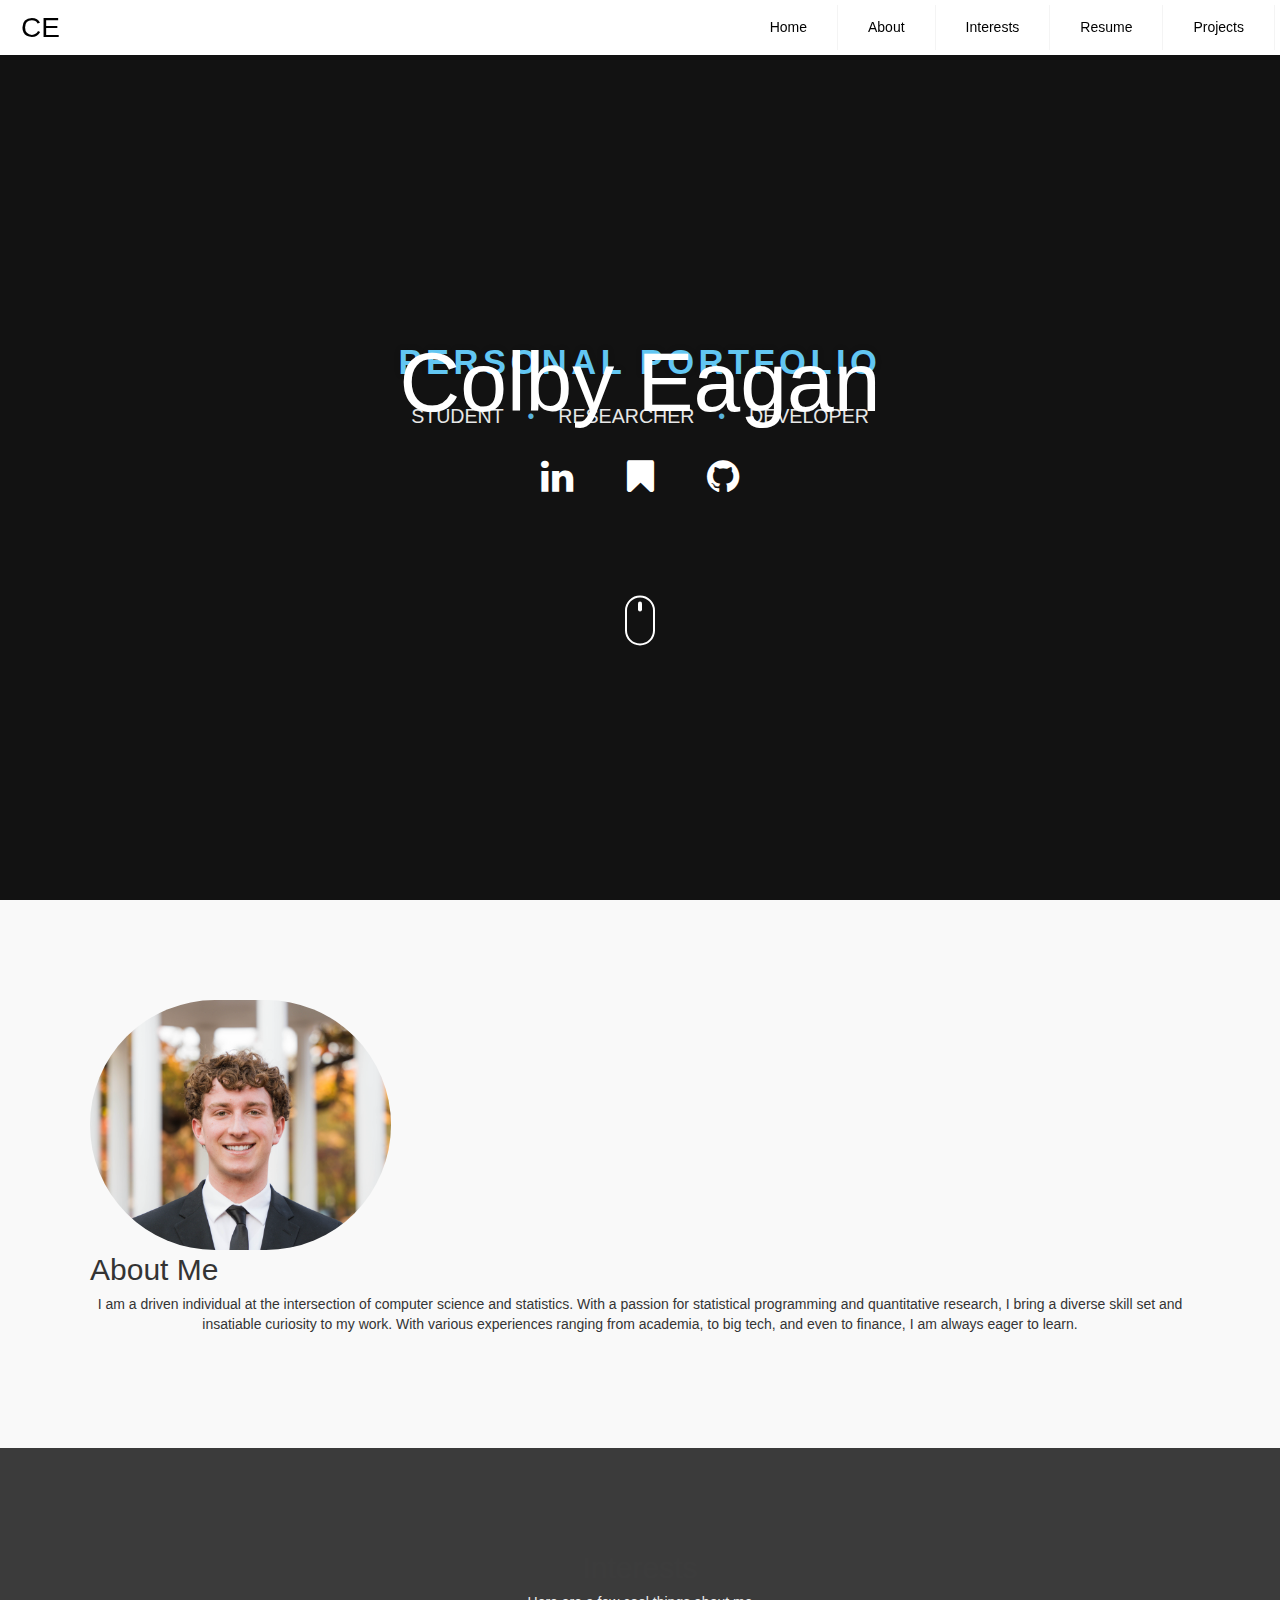
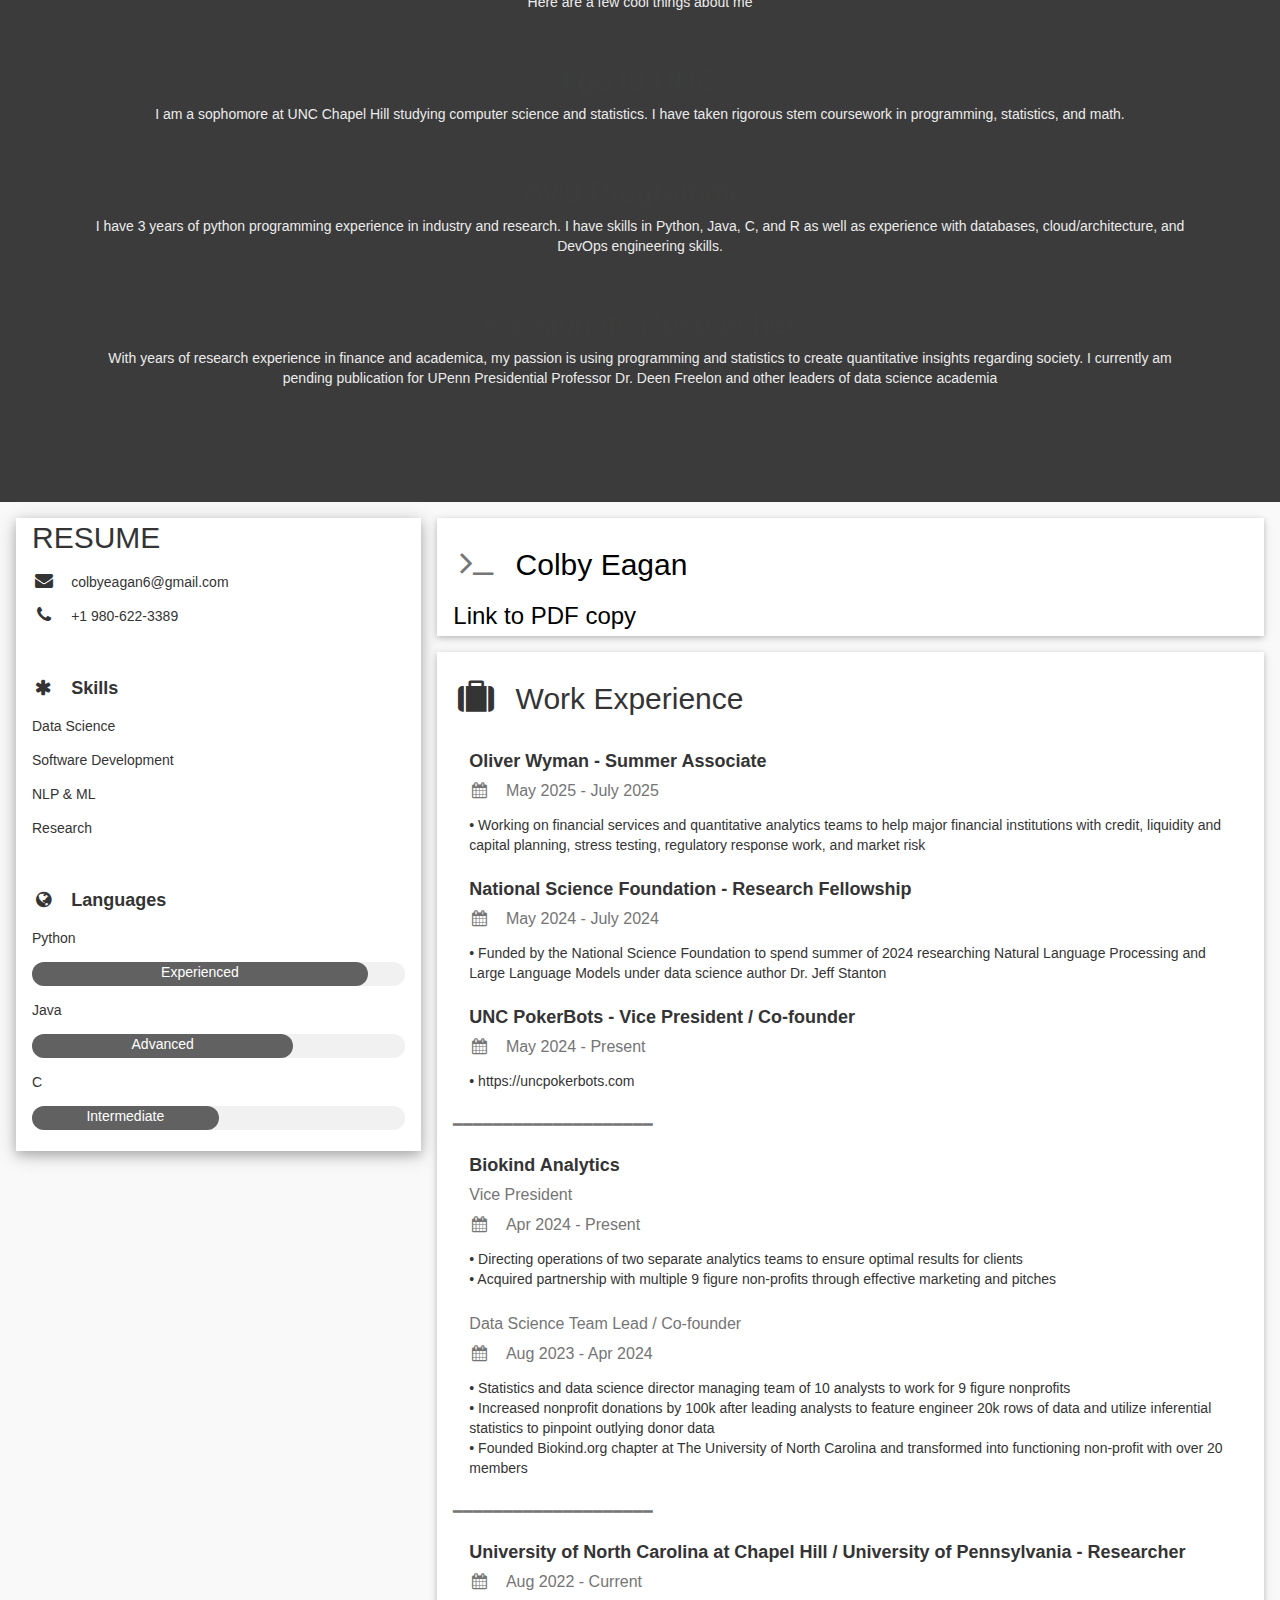
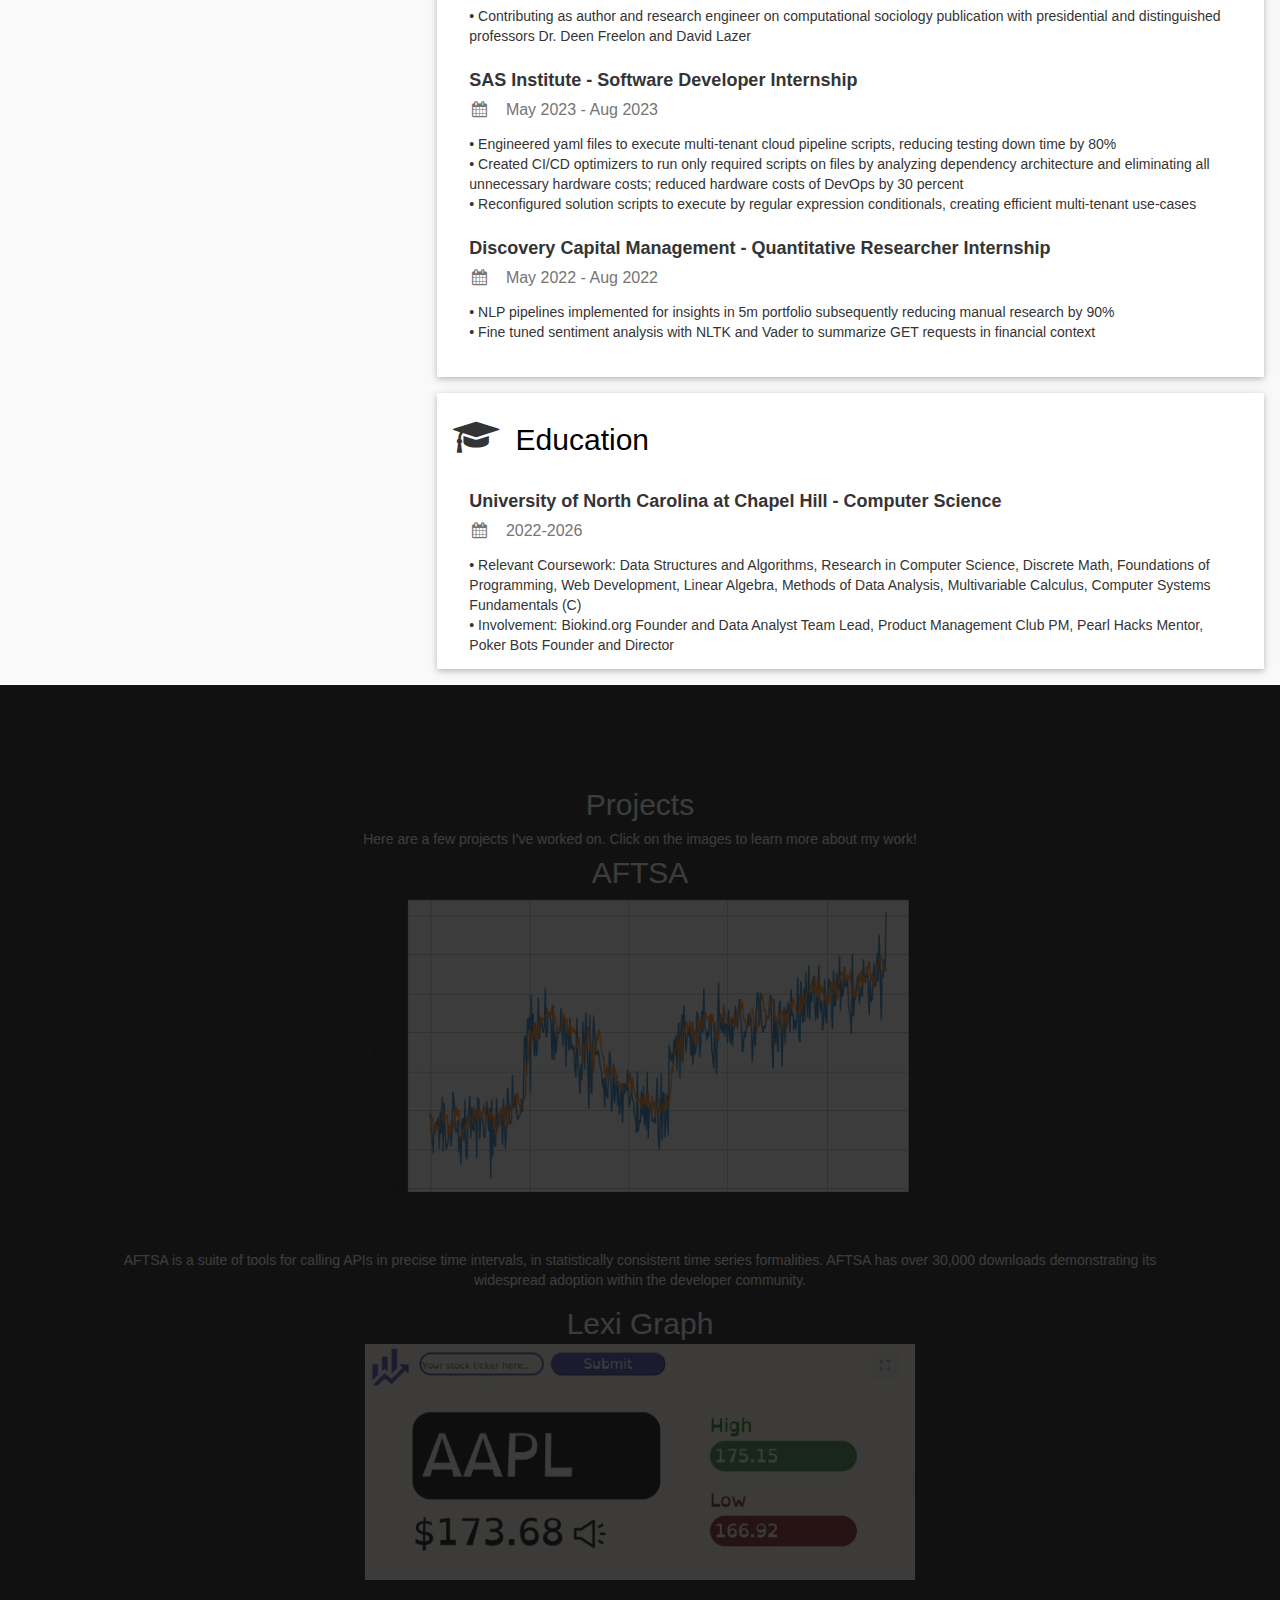
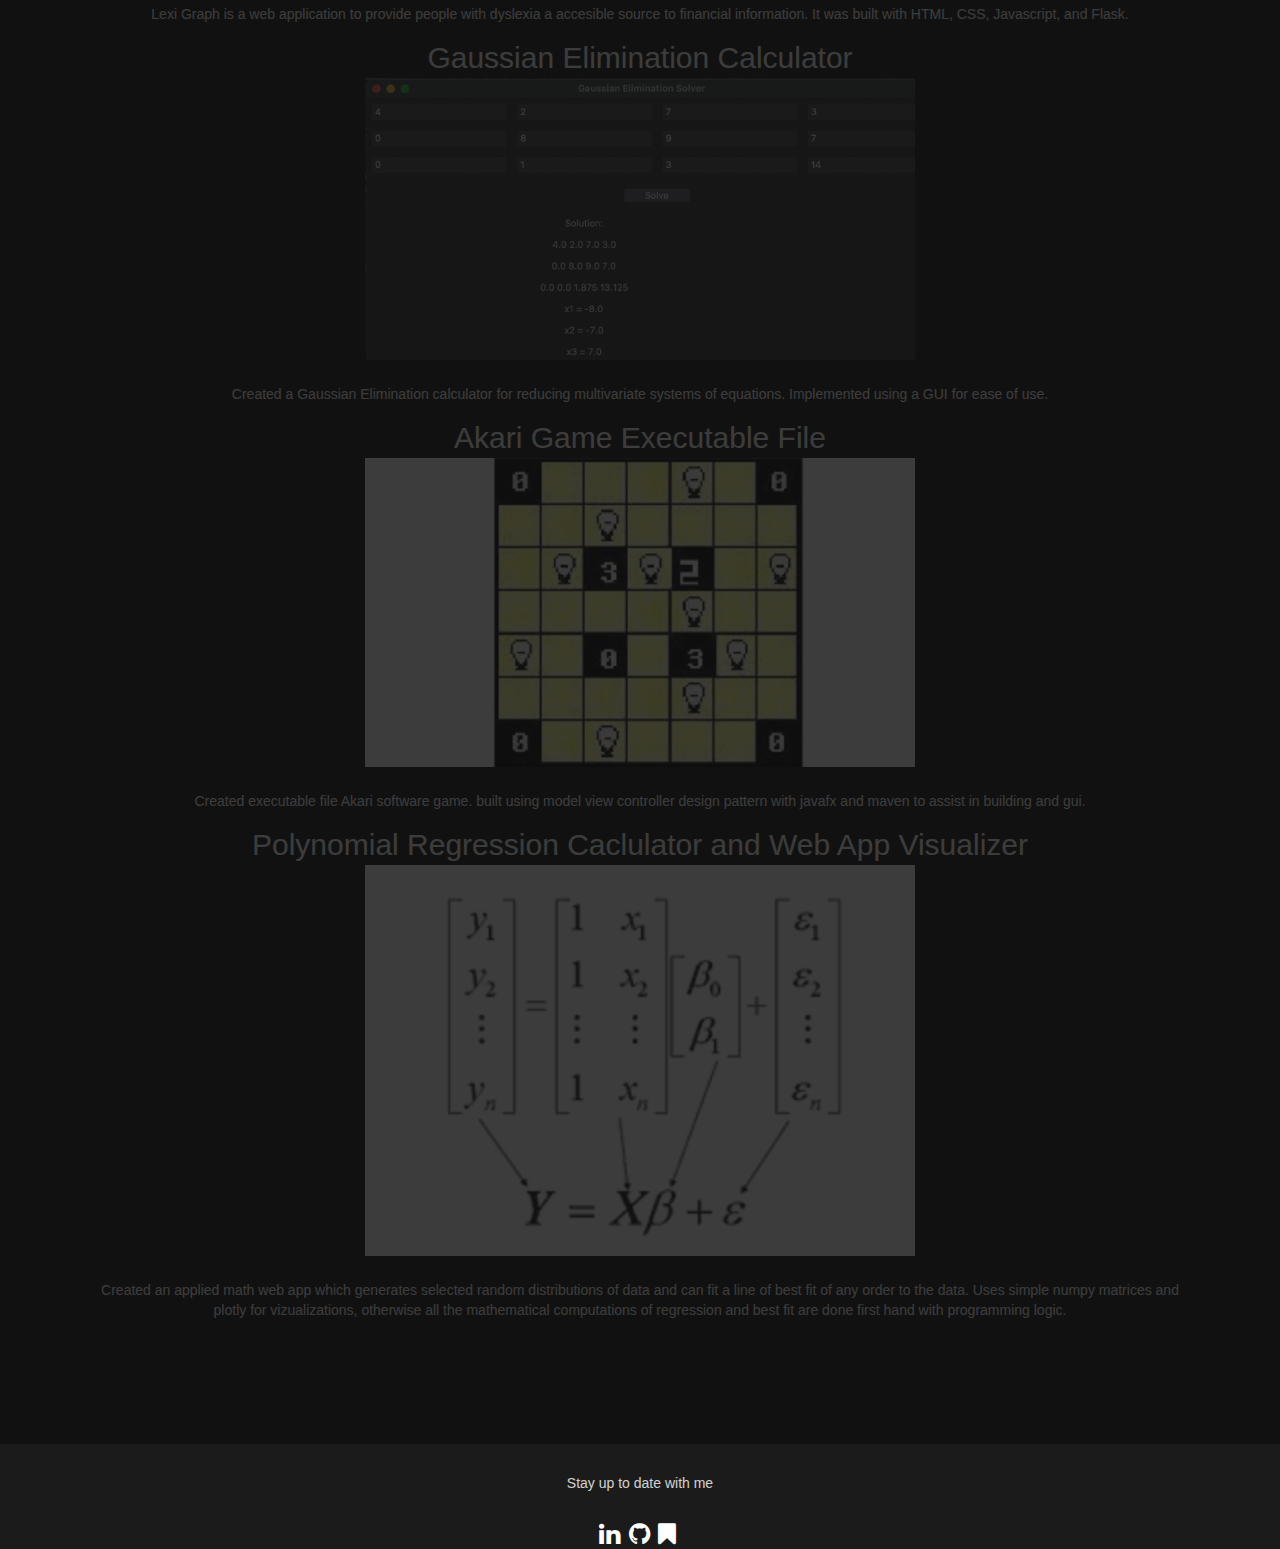
<file: index.html>
<!DOCTYPE html>

<html lang="en">
<head>
    <meta charset="utf-8">
    <meta content="IE=edge" http-equiv="X-UA-Compatible">
    <meta content="width=device-width, initial-scale=1" name="viewport">
    <!-- The above 3 meta tags *must* come first in the head; any other head content must come *after* these tags -->
    <meta content="" name="description">
    <meta content="" name="author">
    <link rel="shortcut icon" type="image/x-icon" href="docs/favicon.ico">

    <title>Colby Eagan</title><!-- Bootstrap core CSS -->
    <!-- -->
    <link rel="stylesheet" href="https://www.w3schools.com/w3css/4/w3.css">
    <link rel='stylesheet' href='https://fonts.googleapis.com/css?family=Roboto'>
    <link rel="stylesheet" href="https://cdnjs.cloudflare.com/ajax/libs/font-awesome/4.7.0/css/font-awesome.min.css">
    <link crossorigin="anonymous" href="https://maxcdn.bootstrapcdn.com/bootstrap/3.3.6/css/bootstrap.min.css" integrity="sha384-1q8mTJOASx8j1Au+a5WDVnPi2lkFfwwEAa8hDDdjZlpLegxhjVME1fgjWPGmkzs7" rel="stylesheet"><!-- FontAwesome Icon Font -->
    <link href="https://maxcdn.bootstrapcdn.com/font-awesome/4.4.0/css/font-awesome.min.css" rel="stylesheet"><!-- LinearIcons Icon Font -->
    <link href="https://cdn.linearicons.com/free/1.0.0/icon-font.min.css" rel="stylesheet"><!-- Main Stylesheet -->
    <!-- 
    <link href="css/style.css" rel="stylesheet">  
    <link href="css/timeline.css" rel="stylesheet"> 
  -->
    <link rel="stylesheet" href="./css/nav_bar.css">
    <link rel="stylesheet" href="./css/new_c.css">
    <!-- Other repo code-->
    <!---->
</head>

<body>
    <!-- INTRO SECTION -->
      <header class="header">
        <a href="#" class="logo">CE</a>
        <input class="menu-btn" type="checkbox" id="menu-btn" />
        <label class="menu-icon" for="menu-btn"><span class="navicon"></span></label>
        <ul class="menu">
          <li><a href="#home">Home</a></li>
          <li><a href="#about">About</a></li>
          <li><a href="#skills">Interests</a></li>
          <li><a href="#resume">Resume</a></li>
          <li><a href="#projects">Projects</a></li>
        </ul>
      </header>

    <section class="section-image" id="home">
        <div class="img-overlay"></div>
            <div class="intro">
                <div class="row">
                    <div class="col-md-12">
                        <h5>Personal Portfolio</h5>

                        <h1>Colby Eagan</h1>


                        <p class="intro-desc"><span class="aboutColoring">Student</span>
                        <span class="colour-splash">•</span>
                        <span class="aboutColoring">Researcher</span> <span class=
                        "colour-splash">•</span> <span class="aboutColoring">Developer</span>
                       </p>
                    </div>
                    <!-- /col-md-12 -->
                </div>


                <div class="row">
                    <div class="col-md-8 col-md-offset-2">
                        <div class="social">
                             <a href="https://www.linkedin.com/in/colbyeagan/"
                            target="_blank"><i class=
                            "fa fa-linkedin fa-3x"></i></a> 
                          
                            <a href="https://colbyeagan.substack.com/" target=
                            "_blank"><i class="fa fa-solid fa-bookmark fa-3x"></i></a>
                          
                            <a href=
                            "https://github.com/colbyeagan" target=
                            "_blank"><i class="fa fa-github fa-3x"></i></a>
                        </div><!-- /social -->
                    </div><!-- /col-md-8 -->
                </div><!-- /row -->
                


                <div class="bottom">
                    <div class="mouse-icon">
                        <div class="scroll">
                        </div>
                </div>
            </div>
            </div><!-- /intro -->
    </section>
    
    
    <!-- ABOUT SECTION -->
    <section class="section-primary" id="about">
        <div class="container">
            <div class="row">
                <div class="col-md-6 col-md-offset-3 text-center">
                    <img class="profilepic" src=
                    "docs/headshotSquare.png" alt="colby headshot">
                    <h2 class = "bl-adj">About Me</h2>

                    <p class="bl-adj lead">I am a driven individual at the intersection of computer science and
                        statistics. With a passion for statistical programming 
                        and quantitative research, I bring a diverse skill set and insatiable curiosity to my work. 
                        With various experiences ranging from academia, to big tech, and even to finance, I am always eager to learn.
                        </p>
                </div><!-- /col-md-6 -->
            </div><!-- / row -->
        </div><!-- /container -->
    </section>
    <!-- SKILLS SECTION -->


    <section class="section-image" id="skills">
        <div class="img-overlay2"></div>


        <div class="container">
            <div class="row">
                <div class="col-md-12 section-heading">
                    <h2>Interests</h2>
                    <p class="lead aboutColoring">Here are a few cool things about me</p>
                    
                </div>
            </div>


            <div class="row">
                <div class="col-md-4 text-center">
                    <span class="lnr lnr-user"></span>

                    <h2>I go to UNC</h2>


                    <p class="aboutColoring">I am a sophomore at UNC Chapel Hill studying computer science and statistics. I have taken rigorous stem coursework
                        in programming, statistics, and math.</p>
                </div>


                <div class="col-md-4 text-center">
                    <span class="lnr lnr-star"></span>

                    <h2>Avid Programmer</h2>


                    <p class="aboutColoring">I have 3 years of python programming experience in industry and research. 
                    I have skills in Python, Java, C, and R as well as experience with databases, cloud/architecture, and DevOps engineering skills.</p>
                </div>


                <div class="col-md-4 text-center">
                    <span class="lnr lnr-diamond"></span>

                    <h2>Passionate Researcher</h2>


                    <p class="aboutColoring">With years of research experience in finance and academica, my passion is using 
                    programming and statistics to create quantitative insights regarding society. I currently am pending publication
                    for UPenn Presidential Professor Dr. Deen Freelon and other leaders of data science academia</p>
                </div>
            </div> <!-- / row -->
        </div><!-- /container -->
    </section>


    <!-- TIMELINE SECTION -->

    <div class="section-resume" id="resume">
  
        <!-- Page Container -->
        <div class="w3-content w3-margin-top w3-margin-bottom" style="max-width:1400px;">
    
    
          <!-- The Grid -->
          <div class="w3-row-padding">
      
            <!-- Left Column -->
            <div class="w3-third">
      
              <div class="w3-white w3-text-grey w3-card-4">
                <!-- @falvojr: This container has been modified to not use a profile picture. -->
                <div class="w3-container">
                  <h2 class="bl-adj">RESUME</h2>
                </div>
                <div class="w3-container">
                  <p><i class="fa fa-envelope fa-fw w3-margin-right w3-large section-resume"></i>colbyeagan6@gmail.com</p>
                  <p><i class="fa fa-phone fa-fw w3-margin-right w3-large section-resume"></i>+1 980-622-3389</p>
                  <br>
                  
      
                  <p class="w3-large section-resume"><b><i class="fa fa-asterisk fa-fw w3-margin-right"></i>Skills</b></p>
                  <p>Data Science</p>
                  <div class="w3-light-grey w3-round-xlarge w3-small">
                  </div>
                  <p>Software Development</p>
                  <div class="w3-light-grey w3-round-xlarge w3-small">
                  </div>  
                  <p>NLP & ML</p>
                  <div class="w3-light-grey w3-round-xlarge w3-small">
                  </div>
                  <p>Research</p>
                  <div class="w3-light-grey w3-round-xlarge w3-small">
                  </div>
                  <br>
      
                  <p class="w3-large bl-adj"><b><i class="fa fa-globe fa-fw w3-margin-right"></i>Languages</b></p>
                  <p>Python</p>
                  <div class="w3-light-grey w3-round-xlarge">
                    <div class="w3-round-xlarge w3-center w3-dark-grey" style="height:24px;width:90%">Experienced</div>
                  </div>
                  <p>Java</p>
                  <div class="w3-light-grey w3-round-xlarge">
                    <div class="w3-round-xlarge w3-center w3-dark-grey" style="height:24px;width:70%">Advanced</div>
                  </div>
                  <p>C</p>
                  <div class="w3-light-grey w3-round-xlarge">
                    <div class="w3-round-xlarge w3-center w3-dark-grey" style="height:24px;width:50%">Intermediate</div>
                  </div>
                  <br>
                </div>
              </div><br>
      
              <!-- End Left Column -->
            </div>
      
            <!-- Right Column -->
            <div class="w3-twothird">
        
              <div class="w3-container w3-card w3-white w3-margin-bottom">
                <h2 class="w3-text-black w3-padding-16"><i class="fa fa-terminal fa-fw w3-margin-right w3-xxlarge w3-text-grey"></i>Colby Eagan</h2>
                <h3><a class="btn btn-primary w3-padding-16" href="./docs/ColbyMainResume2024.pdf" target=
                  "_blank">Link to PDF copy</a></h3>
              </div>
    
              <div class="w3-container w3-card w3-white w3-margin-bottom">
                <h2 class="bl-adj w3-padding-16"><i class="fa fa-suitcase fa-fw w3-margin-right w3-xxlarge bl-adj"></i>Work Experience</h2>

                <div class="w3-container">
                  <h5><b>Oliver Wyman - Summer Associate</b></h5>
                  <h6 class="w3-text-grey"><i class="fa fa-calendar fa-fw w3-margin-right"></i>May 2025 - July 2025</h6>
                  <p>• Working on financial services and quantitative analytics teams to help major financial institutions with credit, liquidity and capital planning, stress testing, regulatory response work, and market risk</p>
                </div>
                
                <div class="w3-container">
                  <h5><b>National Science Foundation - Research Fellowship</b></h5>
                  <h6 class="w3-text-grey"><i class="fa fa-calendar fa-fw w3-margin-right"></i>May 2024 - July 2024</h6>
                  <p>• Funded by the National Science Foundation to spend summer of 2024 researching Natural Language Processing and Large Language Models under data science author Dr. Jeff Stanton</p>
                </div>

                <div class="w3-container">
                  <h5><b>UNC PokerBots - Vice President / Co-founder</b></h5>
                  <h6 class="w3-text-grey"><i class="fa fa-calendar fa-fw w3-margin-right"></i>May 2024 - Present</h6>
                  <p>• https://uncpokerbots.com
                  </p>
                </div>

              

                <h6 class="w3-text-grey">━━━━━━━━━━━━━━━━━━━━</h6>
                <div class="w3-container">
                  <h5><b>Biokind Analytics</b></h5>
                  
                  <h6 class="w3-text-grey">Vice President</h6>
                  <h6 class="w3-text-grey"><i class="fa fa-calendar fa-fw w3-margin-right"></i>Apr 2024 - Present</h6>
                  <p>• Directing operations of two separate analytics teams to ensure optimal results for clients
                    <br>• Acquired partnership with multiple 9 figure non-profits through effective marketing and pitches</p>
                </div>

                <div class="w3-container">
                  <h6 class="w3-text-grey">Data Science Team Lead / Co-founder</h6>
                  <h6 class="w3-text-grey"><i class="fa fa-calendar fa-fw w3-margin-right"></i>Aug 2023 - Apr 2024</h6>
                  <p>• Statistics and data science director managing team of 10 analysts to work for 9 figure nonprofits
                    <br>• Increased nonprofit donations by 100k after leading analysts to feature engineer 20k rows of data and utilize inferential statistics to pinpoint outlying donor data
                    <br>• Founded Biokind.org chapter at The University of North Carolina and transformed into functioning non-profit with over 20 members</p>
                </div>
                <h6 class="w3-text-grey">━━━━━━━━━━━━━━━━━━━━</h6>

                <div class="w3-container">
                  <h5><b>University of North Carolina at Chapel Hill / University of Pennsylvania  - Researcher</b></h5>
                  <h6 class="w3-text-grey"><i class="fa fa-calendar fa-fw w3-margin-right"></i>Aug 2022 - Current</h6>
                  <p>• Contributing as author and research engineer on computational sociology publication with presidential and distinguished professors Dr. Deen Freelon and David Lazer</p>
                  
                </div>

                <div class="w3-container">
                  <h5><b>SAS Institute - Software Developer Internship</b></h5>
                  <h6 class="w3-text-grey"><i class="fa fa-calendar fa-fw w3-margin-right"></i>May 2023 - Aug 2023</h6>
                  <p>• Engineered yaml files to execute multi-tenant cloud pipeline scripts, reducing testing down time by 80%
                    <br>• Created CI/CD optimizers to run only required scripts on files by analyzing dependency architecture and eliminating all unnecessary hardware costs; reduced hardware costs of DevOps by 30 percent
                    <br>• Reconfigured solution scripts to execute by regular expression conditionals, creating efficient multi-tenant use-cases</p>
                  
                </div>
                
                <div class="w3-container">
                  <h5><b>Discovery Capital Management - Quantitative Researcher Internship</b></h5>
                  <h6 class="w3-text-grey"><i class="fa fa-calendar fa-fw w3-margin-right"></i>May 2022 - Aug 2022</h6>
                  <p>• NLP pipelines implemented for insights in 5m portfolio subsequently reducing manual research by 90%
                    <br>• Fine tuned sentiment analysis with NLTK and Vader to summarize GET requests in financial context</p><br>
                </div>
              </div>
      
              <div class="w3-container w3-card w3-white">
                <h2 class="w3-text-black w3-padding-16"><i
                    class="fa fa-graduation-cap fa-fw w3-margin-right w3-xxlarge bl-adj"></i>Education</h2>
                <div class="w3-container">
                  <h5><b>University of North Carolina at Chapel Hill - Computer Science</b></h5>
                  <h6 class="w3-text-grey"><i class="fa fa-calendar fa-fw w3-margin-right"></i>2022-2026</h6>
                  <p>• Relevant Coursework: Data Structures and Algorithms, Research in Computer Science, Discrete Math, Foundations of Programming, Web Development, Linear Algebra, Methods of Data Analysis, Multivariable Calculus, Computer Systems Fundamentals (C)
                    <br>• Involvement: Biokind.org Founder and Data Analyst Team Lead, Product Management Club PM, Pearl Hacks Mentor, Poker Bots Founder and Director</p>
                  
                </div>
                
              </div>
      
              <!-- End Right Column -->
            </div>
      
            <!-- End Grid -->
          </div>
      
          <!-- End Page Container -->
        </div>

    <!-- PROJECTS SECTION -->
    
    <!--
    <div class="projects">
    <nav>
      <ul>
        <li><strong>Home</strong></li>
        <li><a href="project.html">Index</a></li>
      </ul>
    
    </nav>
    </div>
  -->
        <section class="section-projects" id="projects">
          <div class="img-overlay2"></div>
          <div class="container">
              <div class="row">
                  <div class="col-md-12 section-heading">
                      <h2>Projects</h2>
                      <p class="lead aboutColoring">Here are a few projects I've worked on. Click on the images to learn more about my work!</p>
                  </div>
              </div>


              <div class="row">
                  
                  <div class="col-md-4 text-center">
                  

                    <h2>AFTSA</h2>

                    <a href="https://pypi.org/project/AFTSA/" target=
                    "_blank"><img src="docs/timeSeries.png" style="width:50%;height:50%;" alt="aftsa"></a>

                    <p class="projectPad aboutColoring">AFTSA is a suite of tools for calling APIs in precise time intervals, in statistically consistent time series formalities. AFTSA has over 30,000 downloads demonstrating its widespread adoption within the developer community.
                    </p>
                  </div>

                  <div class="col-md-4 text-center">

                    <h2>Lexi Graph</h2>

                    <a href="https://devpost.com/software/lexigraph" target=
                    "_blank"><img src="docs/lexiGraph.png" style="width:50%;height:50%;" alt="lexiGraph"></a>

                    <p class="projectPad aboutColoring">Lexi Graph is a web application to provide people with dyslexia a accesible source to financial information. It was built with HTML, CSS, Javascript, and Flask. 
                    </p>
                </div>


              


                  <div class="col-md-4 text-center">

                    <h2>Gaussian Elimination Calculator</h2>

                    <a href="https://github.com/colbyeagan/gaussianEliminationCalculator" target=
                    "_blank"><img src="docs/gaussianElim.png" style="width:50%;height:50%;" alt="gaussianElimination"></a>

                    <p class="projectPad aboutColoring">Created a Gaussian Elimination calculator for reducing multivariate systems of equations. Implemented using a GUI for ease of use.
                    </p>
                  </div>

                </div>


                <div class="row">

                  <div class="col-md-4 text-center">

                    <h2>Akari Game Executable File</h2>

                    <a href="https://github.com/colbyeagan/akariGame" target=
                    "_blank"><img src="docs/akariPhoto.png" style="width:50%;height:50%;" alt="akariImg"></a>

                    <p class="projectPad aboutColoring">Created executable file Akari software game. built using model view controller design pattern with javafx and maven to assist in building and gui.
                    </p>
                  </div>


                  <div class="col-md-4 text-center">

                    <h2>Polynomial Regression Caclulator and Web App Visualizer</h2>

                    <a href="https://github.com/colbyeagan/RegressionEducationTool" target=
                    "_blank"><img src="docs/matrixMath.png" style="width:50%;height:50%;" alt="linregImg"></a>

                    <p class="projectPad aboutColoring">Created an applied math web app which generates selected random distributions of data and can fit a line of best fit of any order to the data. Uses simple numpy matrices and plotly for vizualizations, otherwise all the mathematical computations of regression and best fit are done first hand with programming logic.
                    </p>
                  </div>

                </div>

              <!-- / row -->

          </div><!-- /container -->
      </section>
    <!-- GOOD READS SECTION -->
<!--
POPUP CODE
-->

<!--
POPUP CODE
-->
    
    
    <!-- FOOTER SECTION -->

   
    <footer class="w3-container w3-text-black w3-center">
      <p class="w3-text-white">Stay up to date with me</p>
      <a class ="foot-logos" href="https://www.linkedin.com/in/colbyeagan/" target=
      "_blank"><i class="fa fa-linkedin w3-hover-opacity w3-text-white"></i></a>
      <a class ="foot-logos" href="https://github.com/colbyeagan" target=
      "_blank"><i class="fa fa-github w3-hover-opacity w3-text-white"></i></a>
      <a class ="foot-logos" href="https://substack.com/@colbyeagan" target=
      "_blank"><i class="fa fa-solid fa-bookmark w3-hover-opacity w3-text-white"></i></a>
    </footer>
  
  </div>

    <!-- Bootstrap core JavaScript
    ================================================== -->
    <!-- Placed at the end of the document so the pages load faster -->
    <script src=
    "https://ajax.googleapis.com/ajax/libs/jquery/1.11.3/jquery.min.js">
    </script> 
    <script>
    window.jQuery || document.write('<script src="../../assets/js/vendor/jquery.min.js"><\/script>')
    </script> 
    <script src="js/bootstrap.min.js">
    </script> 
    <script src="js/scripts.js">
    </script>
</body>
</html>
</file>
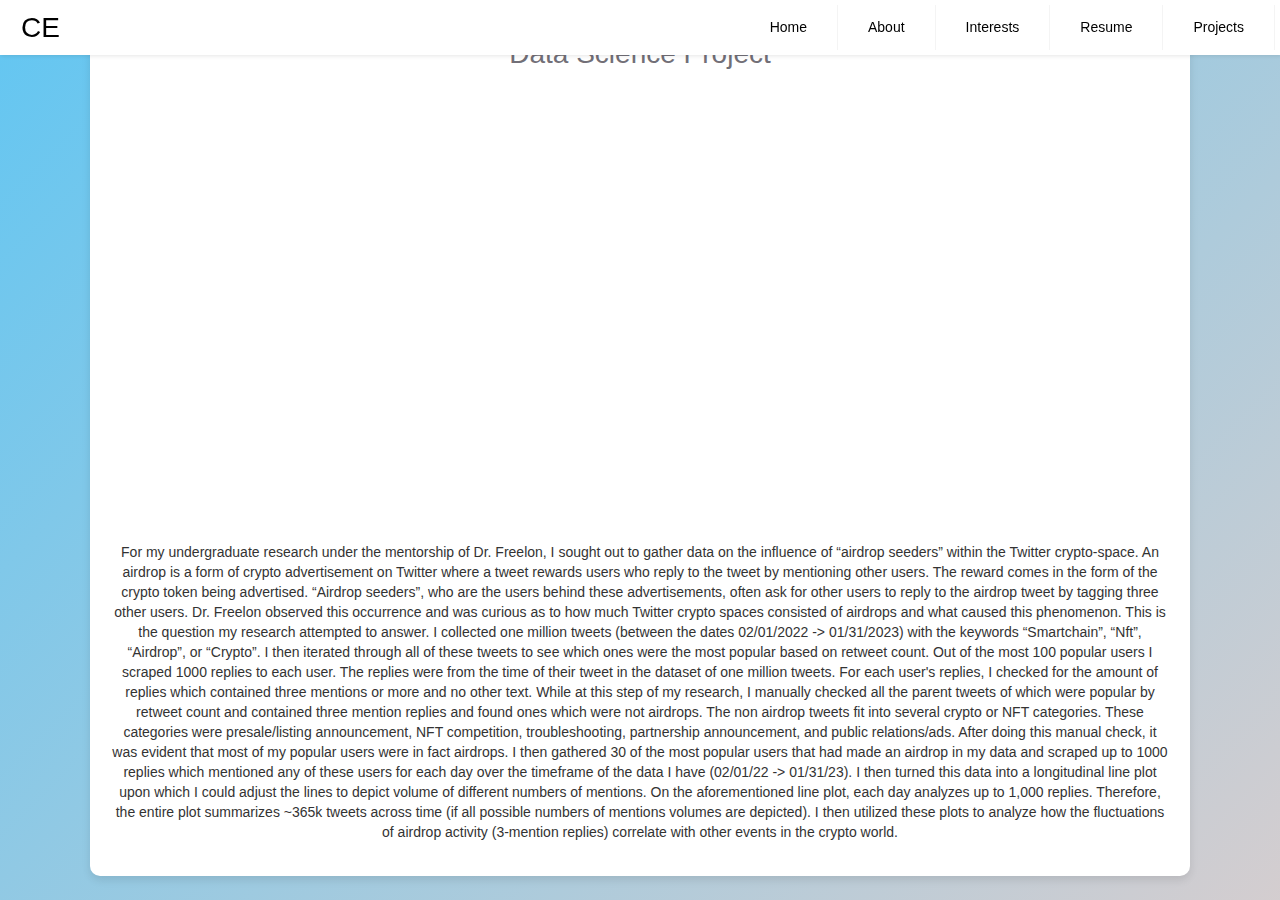
<file: project.html>
<!DOCTYPE html>
<html lang="en">
  <head>
    <meta charset="utf-8">
    <meta content="IE=edge" http-equiv="X-UA-Compatible">
    <meta content="width=device-width, initial-scale=1" name="viewport">
    <!-- The above 3 meta tags *must* come first in the head; any other head content must come *after* these tags -->
    <meta content="" name="description">
    <meta content="" name="author">
    <link rel="shortcut icon" type="image/x-icon" href="favicon.ico">    
    <link rel="stylesheet" href="./css/nav_bar.css">
    <link rel="stylesheet" href="./css/new_c.css">

    <title>Project 1</title>

    </head>
      <header class="header">
        <a href="#" class="logo">CE</a>
        <input class="menu-btn" type="checkbox" id="menu-btn" />
        <label class="menu-icon" for="menu-btn"><span class="navicon"></span></label>
        <ul class="menu">
          <li><a href="index.html">Home</a></li>
          <li><a href="index.html#about">About</a></li>
          <li><a href="index.html#skills">Interests</a></li>
          <li><a href="index.html#resume">Resume</a></li>
          <li><a href="index.html#projects">Projects</a></li>
        </ul>

      </header>
      
      <style>
        body1 {
          font-family: Arial, sans-serif;
          margin: 0;
          padding: 0;
          display: flex;
          justify-content: center;
          align-items: center;
          min-height: 100vh;
          background: linear-gradient(-45deg, #ff9a9e, #ece6ff, #fad0c4, #62c6f2);
          background-size: 400% 400%;
          animation: gradientAnimation 15s ease infinite;
        }

        @keyframes gradientAnimation {
          0% {
            background-position: 0% 50%;
          }
          50% {
            background-position: 100% 50%;
          }
          100% {
            background-position: 0% 50%;
          }
        }
        .container {
          background-color: #ffffff;
          box-shadow: 0 4px 8px rgba(0, 0, 0, 0.1);
          border-radius: 10px;
          padding: 20px;
          text-align: center;
        }
        h1 {
          margin-top: 0;
        }
        iframe {
          width: 100%;
          max-width: 800px;
          height: 450px;
          border: none;
        }
        p {
          margin-top: 10px;
          color: #333;
        }
      </style>
      <body1>
        <div class="container">
          <h1>Data Science Project</h1>
          <iframe src="https://www.youtube.com/embed/tgbNymZ7vqY" frameborder="0" allowfullscreen></iframe>
          <p>  For my undergraduate research under the mentorship of Dr. Freelon, I sought out to gather data on the 
            influence of “airdrop seeders” within the Twitter crypto-space. An airdrop is a form of crypto advertisement
             on Twitter where a tweet rewards users who reply to the tweet by mentioning other users. The reward comes in 
             the form of the crypto token being advertised. “Airdrop seeders”, who are the users behind these advertisements,
              often ask for other users to reply to the airdrop tweet by tagging three other users. Dr. Freelon observed this 
              occurrence and was curious as to how much Twitter crypto spaces consisted of airdrops and what caused this 
              phenomenon. This is the question my research attempted to answer. I collected one million tweets (between the
               dates 02/01/2022 -> 01/31/2023) with the keywords “Smartchain”, “Nft”, “Airdrop”, or “Crypto”. I then iterated 
               through all of these tweets to see which ones were the most popular based on retweet count. Out of the most 100
                popular users I scraped 1000 replies to each user. The replies were from the time of their tweet in the dataset
                 of one million tweets. For each user's replies, I checked for the amount of replies which contained three mentions 
                 or more and no other text. While at this step of my research, I manually checked all the parent tweets of 
                 which were popular by retweet count and contained three mention replies and found ones which were not airdrops. 
                 The non airdrop tweets fit into several crypto or NFT categories. These categories were presale/listing 
                 announcement, NFT competition, troubleshooting, partnership announcement, and public relations/ads. After 
                 doing this manual check, it was evident that most of my popular users were in fact airdrops. I then gathered 
                 30 of the most popular users that had made an airdrop in my data and scraped up to 1000 replies which mentioned 
                 any of these users for each day over the timeframe of the data I have (02/01/22 -> 01/31/23). I then turned this 
                 data into a longitudinal line plot upon which I could adjust the lines to depict volume of different numbers of 
                 mentions. On the aforementioned line plot, each day analyzes up to 1,000 replies. Therefore, the entire plot 
                 summarizes ~365k tweets across time (if all possible numbers of mentions volumes are depicted). I then utilized 
                 these plots to analyze how the fluctuations of airdrop activity (3-mention replies) correlate with other events 
                 in the crypto world.  
          </p>
        </div>
      </body1>
    </html>
</file>
<file: css/style.css>
/**
 * =================================================================== 
 *
 *  ResumeTemplate v1.0 ClearCareer
 *  url: clearcareer.ca
 *  Design by: Iskender Piyale-Sheard
 *  website: izzydoesizzy.com
 *  Created 06-27-2016
 *  Last Updated: 03-19-2017
 *  ------------------------------------------------------------------
 *  Table of Contents:

 *  01. Global Styles
 *  02. Intro
 *  03. Social Icons
 *  04. Icon Fonts
 *  05. Section Styles
 *  06. Timeline Styles
 *  05. Footer
 EXTRAS

 * =================================================================== 
 */

/* 01. Basic Styles
 * =================================================================== */

 html {
    overflow-x: hidden;
 }
 body {
    font-family: 'Source Sans Pro', sans-serif;
 }

 h1 {
    font-weight: bold;
 }

 h2 {
 }

 h5 {
    font-weight: 600;
 }

 .bl-adj{
    color: black;
 }

 a {
    cursor: pointer;
    color: #62C6F2;
    text-decoration: none;
 }

 a:hover {
    text-decoration:none;
    color: #62C6F2;
    opacity: 0.9;
 }

 hr {
    border-top: 5px solid #62C6F2;
    width: 80px;
    padding-bottom: 20px;
 }


 .colour-splash {
    color: #62C6F2;
 }

 .section-primary span {
    color: #62C6F2;
    font-weight: bolder;
    opacity: 1;
 }








/* 02. Intro
 * =================================================================== */

 .section-image {
    /* Wilson Library */
 	background: #151515 url(https://d13b2ieg84qqce.cloudfront.net/af8e5289916e3e4d650a316ccb2c3980c2f4e37c.jpg) no-repeat center center;
    -webkit-background-size: cover;
    -moz-background-size: cover;
    background-size: cover;
    width: 100%;
    height: 100vh;
    position: relative;
    text-align: center;
    color: #fff;
    display:table;
 }

 .img-overlay {
    position: absolute;
    top: 0;
    left: 0;
    width: 100%;
    height: 100%;
    background: #111111;
    opacity: .7;
 }

 .img-overlay2 {
    position: absolute;
    top: 0;
    left: 0;
    width: 100%;
    height: 100%;
    background: #111111;
    opacity: .82;
 }

 .intro {
    vertical-align: middle;
    text-align: center;
    display:table-cell;
    -webkit-transform: translateY(-2.1rem);
    -ms-transform: translateY(-2.1rem);
    transform: translateY(-2.1rem);
}

.intro .row {
    margin-right: 0;
    margin-left:0;
}

.intro h1 {
    font-size: 84px;
}

.intro h5 {
    color: #62C6F2;
    font-size: 2.3rem;
    margin-bottom: 0;
    text-transform: uppercase;
    letter-spacing: .3rem;
    text-shadow: 0 0 6px rgba(0, 0, 0, 0.2);
    text-align: center;
}

.section-image span {
    text-transform: uppercase;
    font-size: 1.4em;
    padding: 0 10px;
    font-weight: 100;
}

.section-image h1 {
    margin-top: 0;
}

.section-image p {
    font-weight: lighter;
    opacity: 0.9;
}



/* 03. Social Icons
 * =================================================================== */

.social {
  margin: 0 10px;
  padding-top: 1.3em;
  text-align: center;
  color: #fff;
  font-size: 0.9em;
}

.social a {
  color: white;
  text-decoration:none;
  padding: 2em;
}

.social a:hover{
  opacity: 0.6;
}

.social-footer {
    position: block;
    padding: 15px;
}

.social-footer a {
    color: white;
    text-decoration: none;
    padding: 0.6em;
    font-size: 1.7em;
}


/* 04. Icon Font
 * =================================================================== */

 .lnr {
    font-size: 4em !important;
    color:#fff;
 }

/* 05. Section Styles
 * =================================================================== */

section {
    padding-top: 100px;
    padding-bottom: 100px;
}

.profilepic {
    height: 150px;
    width: auto;
    border-radius: 300px;
}

.section-primary p {
    text-align: center;
}

.section-primary {
    border: #62C6F2;
}

.section-colour {
    background-color: #62C6F2;
    color: #fff;
}

.section-colour p {
    text-align: justify;
}

.section-heading .lead, .section-heading h2 {
    text-align: center;
}

.section-colour {
    border: #fff;
}

.section-colour hr {
    border-top: 5px solid #fff;
 }



/* 01. Timeline Styles
 * =================================================================== */

.timeline-icon .fa {
    color: white;
    margin: 14px;
    font-size: 1.7em;
}

#skills {
    /* Golden Ratio */
    background: url(https://w.wallhaven.cc/full/57/wallhaven-57pkd1.jpg) no-repeat center center;
    height: auto;
    
}

.section-resume {
    color: #111111 !important;
}


/* 05. Footer
 * =================================================================== */

footer {
    display: block;
    position: static;
    bottom: 0;
    background-color: black;
    color: #fff;
    padding: 50px 0;
}

footer p {
    padding: 15px;
    opacity: 0.8;
}


/* EXTRAS
 * =================================================================== */



        /* Mouse Icon
         * =================================================================== */
        .mouse-icon {
            border: 2px solid #fff;
            border-radius: 16px;
            display: block;
            height: 50px;
            margin: 100px auto;
            position: absolute;
            left: 0;
            right: 0;
            width: 30px;
            z-index: 10;
        }
        .mouse-icon .scroll {
            animation-delay: 0s;
            animation-duration: 1s;
            animation-iteration-count: infinite;
            animation-name: scrolling;
            animation-play-state: running;
            animation-timing-function: linear;
        }
        .mouse-icon .scroll {
            background: #fff none repeat scroll 0 0;
            border-radius: 10px;
            height: 10px;
            margin-left: auto;
            margin-right: auto;
            position: relative;
            top: 4px;
            width: 4px;
        }
        @keyframes scrolling {
        0% {
            opacity: 0;
            top: 5px;
        }
        30% {
            opacity: 1;
            top: 10px;
        }
        100% {
            opacity: 0;
            top: 25px;
        }
        }

        .pad-xl {
            padding: 200px 0px;
        }

        .pad-lg {
            padding: 160px 0px;
        }

        .pad-sm {
            padding: 80px 0px;
        }

        .pad-xs {
            padding: 30px 0px;
        }

        /* /Mouse Icon
         * =================================================================== */

 
/* Media Queries
 * =================================================================== */

@media (max-width: 480px) {
    .social a {
        padding: 0.4em;
        font-size: 0.9em;
    }

    .social-footer {
        text-align: center;
        position:block;
        text-align: center;
    }

    .social-footer a {
        padding: 0.3em;
        font-size: 1.6em;

    }

    .intro-desc {
        font-size: 0.7em;
    }

    .section-image span {
        font-size: 1em;
        padding: 0 1px;

}

    .intro h1 {
        font-size: 50px;
        padding-top: 15px;
    }

    footer {
        text-align: center;
        padding-bottom: 100px;
    }

    #skills {
        /* Use 5120 x 1440 images */
        background: #151515 url(https://w.wallhaven.cc/full/57/wallhaven-57pkd1.jpg) no-repeat center center;
        background-position: top center;
    }
}

@media (max-width: 991px) {
    .social-footer {
        text-align: center;
    }

    footer p {
    text-align: center;
    }

}
</file>
<file: css/timeline.css>
/**
 * =================================================================== 
 *
 *  ResumeTemplate v1.0 Main ClearCareer
 *  url: clearcareer.ca
 *  06-27-2016
 *  ------------------------------------------------------------------
 * 
 * Timeline Tempalte by Bruno Rodriguez
 * 
 * https://github.com/itbruno
 * http://itbruno.com.br
 * http://www.twitter.com/_brunoweb
 * 
 * =================================================================== 
 */

header:after, #timeline .timeline-item:after, header:before, #timeline .timeline-item:before {
  content: '';
  display: block;
  width: 100%;
  clear: both;
}

*, *:before, *:after {
  box-sizing: border-box;
  -webkit-box-sizing: border-box;
  -moz-box-sizing: border-box;
}

body, html {
  height: 100%;
}

body {
  background: #f9f9f9;
  background-size: cover;
  margin: 0;
  padding: 0;
  font-family: 'Source Sans Pro', sans-serif;
  line-height: 20px;
  font-size: 14px;
  color: #726f77;
}

img {
  max-width: 100%;
}

a {
  text-decoration: none;
}

.container {
  max-width: 1100px;
  margin: 0 auto;
}

h1, h2, h3, h4 {
  font-family: "Dosis", arial, tahoma, verdana;
  font-weight: 500;
}

.project-name {
  text-align: center;
  padding: 10px 0;
}

header {
  background: #1abc9c;
  padding: 10px;
  -webkit-box-shadow: 0 3px 3px rgba(0, 0, 0, 0.05);
  -moz-box-shadow: 0 3px 3px rgba(0, 0, 0, 0.05);
  -ms-box-shadow: 0 3px 3px rgba(0, 0, 0, 0.05);
  box-shadow: 0 3px 3px rgba(0, 0, 0, 0.05);
}
header .logo {
  color: #1abc9c;
  float: left;
  font-family: "Dosis", arial, tahoma, verdana;
  font-size: 22px;
  font-weight: 500;
}
header .logo > span {
  color: #f7aaaa;
  font-weight: 300;
}
header .social {
  float: right;
}
header .social .btn {
  font-family: "Dosis";
  font-size: 14px;
  margin: 10px 5px;
}


.timelinedot {
  margin: 13px;  
  color:white;
}


#timeline {
  width: 100%;
  margin: 30px auto;
  position: relative;
  padding: 0 10px;
  -webkit-transition: all 0.4s ease;
  -moz-transition: all 0.4s ease;
  -ms-transition: all 0.4s ease;
  transition: all 0.4s ease;
}
#timeline:before {
  content: "";
  width: 3px;
  height: 100%;
  background: #1abc9c;
  left: 50%;
  top: 0;
  position: absolute;
}
#timeline:after {
  content: "";
  clear: both;
  display: table;
  width: 100%;
}
#timeline .timeline-item {
  margin-bottom: 50px;
  position: relative;
}
#timeline .timeline-item .timeline-icon {
  background: #1abc9c;
  width: 50px;
  height: 50px;
  position: absolute;
  top: 0;
  left: 50%;
  overflow: hidden;
  margin-left: -23px;
  -webkit-border-radius: 50%;
  -moz-border-radius: 50%;
  -ms-border-radius: 50%;
  border-radius: 50%;
}
#timeline .timeline-item .timeline-icon svg {
  position: relative;
  top: 14px;
  left: 14px;
}
#timeline .timeline-item .timeline-content {
  width: 45%;
  background: #fff;
  padding: 20px;
  -webkit-box-shadow: 0 3px 0 rgba(0, 0, 0, 0.1);
  -moz-box-shadow: 0 3px 0 rgba(0, 0, 0, 0.1);
  -ms-box-shadow: 0 3px 0 rgba(0, 0, 0, 0.1);
  box-shadow: 0 3px 0 rgba(0, 0, 0, 0.1);
  -webkit-border-radius: 5px;
  -moz-border-radius: 5px;
  -ms-border-radius: 5px;
  border-radius: 5px;
  -webkit-transition: all 0.3s ease;
  -moz-transition: all 0.3s ease;
  -ms-transition: all 0.3s ease;
  transition: all 0.3s ease;
}
#timeline .timeline-item .timeline-content h2 {
  padding: 15px;
  background: #62C6F2;
  color: #fff;
  margin: -20px -20px 0 -20px;
  font-weight: 300;
  -webkit-border-radius: 3px 3px 0 0;
  -moz-border-radius: 3px 3px 0 0;
  -ms-border-radius: 3px 3px 0 0;
  border-radius: 3px 3px 0 0;
}

#timeline .timeline-item .timeline-content p {
  padding-top: 15px;
}

#timeline .timeline-item .timeline-content:before {
  content: '';
  position: absolute;
  left: 45%;
  top: 20px;
  width: 0;
  height: 0;
  border-top: 7px solid transparent;
  border-bottom: 7px solid transparent;
  border-left: 7px solid #1abc9c;
}
#timeline .timeline-item .timeline-content.right {
  float: right;
}
#timeline .timeline-item .timeline-content.right:before {
  content: '';
  right: 45%;
  left: inherit;
  border-left: 0;
  border-right: 7px solid #1abc9c;
}


@media screen and (max-width: 768px) {
  #timeline {
    margin: 30px;
    padding: 0px;
    width: 90%;
  }
  #timeline:before {
    left: 0;
  }
  #timeline .timeline-item .timeline-content {
    width: 90%;
    float: right;
  }
  #timeline .timeline-item .timeline-content:before, #timeline .timeline-item .timeline-content.right:before {
    left: 10%;
    margin-left: -6px;
    border-left: 0;
    border-right: 7px solid #1abc9c;
  }
  #timeline .timeline-item .timeline-icon {
    left: 0;
  }
}
</file>
<file: css/nav_bar.css>
@import url("https://fonts.googleapis.com/css2?family=Poppins:wght@200;300;400;500;600;700;800&display=swap");

body {
  margin: 0;
  font-family: 'Source Sans Pro', sans-serif;
  background-color: #f4f4f4;
}

a {
  color: #000;
}


/* header */

.header {
  background-color: #fff;
  line-height: 5px;
  box-shadow: 1px 1px 4px 0 rgba(0,0,0,.1);
  position: fixed;
  width: 100%;
  z-index: 3;
}

.header ul {
  margin: 4px;
  padding: 0;
  list-style: none;
  overflow: hidden;
  background-color: #fff;
}

.header li a {
  display: block;
  border-right: 1px solid #f4f4f4;
  text-decoration: none;
}


/*
.header li a:hover,
.header .menu-btn:hover {
  background-color: #b0cae26b;
}
*/



.header .logo {
  color: black !important;
  display: block;
  float: left;
  font-size: 2em;
  padding: 24px 20px;
  text-decoration: none;
}

/* menu */

.header .menu {
  clear: both;
  max-height: 0;
  transition: max-height .2s ease-out;
}

/* menu icon */

.header .menu-icon {
  cursor: pointer;
  display: inline-block;
  float: right;
  padding: 26px 10px 20px 15px;
  position: relative;
  user-select: none;
}

.header .menu-icon .navicon {
  background: #333;
  display: block;
  height: 2px;
  position: relative;
  transition: background .2s ease-out;
  width: 18px;
}

.header .menu-icon .navicon:before,
.header .menu-icon .navicon:after {
  background: #333;
  content: '';
  display: block;
  height: 100%;
  position: absolute;
  transition: all .2s ease-out;
  width: 100%;
}

.header .menu-icon .navicon:before {
  top: 5px;
}

.header .menu-icon .navicon:after {
  top: -5px;
}

/* menu btn */

.header .menu-btn {
  display: none;
}

.header .menu-btn:checked ~ .menu {
  max-height: 1000px;
}

.header .menu-btn:checked ~ .menu-icon .navicon {
  background: transparent;
}

.header .menu-btn:checked ~ .menu-icon .navicon:before {
  transform: rotate(-45deg);
}

.header .menu-btn:checked ~ .menu-icon .navicon:after {
  transform: rotate(45deg);
}

.header .menu-btn:checked ~ .menu-icon:not(.steps) .navicon:before,
.header .menu-btn:checked ~ .menu-icon:not(.steps) .navicon:after {
  top: 0;
}

/* 48em = 768px */

@media (min-width: 48em) {
  .header li {
    float: left;
  }
  .header li a {
    padding: 20px 30px;
  }
  .header .menu {
    clear: none;
    float: right;
    max-height: none;
  }
  .header .menu-icon {
    display: none;
  }
}


/* section */

.section {
  overflow: hidden;
  margin: auto;
  max-width: 1400px;
}

.section a {
  position: relative;
  float: left;
  width: 100%;
}

.section a img {
  width: 100%;
  display: block;
}

.section a span {
  color: #fff;
  position: absolute;
  left: 5%;
  bottom: 5%;
  font-size: 2em;
  text-shadow: 1px 1px 0 #000;
}

.section-split a span {
  display: none;
}

.section-split a:hover span {
  display: block;
}


/* 48em = 768px */
@media (max-width: 48em) {
  .header li {
    line-height: 50px;
  }


}

@media (min-width: 48em) {
  .section-split a {
    width: 50%;
  }
}
</file>
<file: css/new_c.css>
@keyframes scrolling {
    0% {
        opacity: 0;
        top: 5px
    }

    30% {
        opacity: 1;
        top: 10px
    }

    to {
        opacity: 0;
        top: 25px
    }
}

html {
    overflow-x: hidden;
}

h5 {
    font-weight: 600
}

b {
    color: #343434;
}

.bl-adj {
    color: #343434
}

a,a:hover {
    text-decoration: none
}

a {
    cursor: pointer
}

a:hover {
    opacity: .9
}

hr {
    border-top: 5px solid #62c6f2;
    width: 80px;
    padding-bottom: 20px
}

.colour-splash,.intro h5,a:hover {
    color: #62c6f2;
}

.section-primary span {
    color: #62c6f2;
    font-weight: bolder;
    opacity: 1
}

.section-image {
    background: #151515 url(https://d13b2ieg84qqce.cloudfront.net/af8e5289916e3e4d650a316ccb2c3980c2f4e37c.jpg) no-repeat center center;
    -webkit-background-size: cover;
    -moz-background-size: cover;
    background-size: cover;
    width: 100%;
    height: 100vh;
    position: relative;
    text-align: center;
    color: #fff;
    display: table
}

.img-overlay {
    left: 0;
    width: 100%;
    background: #111;
    opacity: .7
}

#timeline:before,.img-overlay,.img-overlay2 {
    height: 100%;
    top: 0;
    position: absolute
}

.img-overlay2 {
    left: 0;
    width: 100%;
    background: #111;
    opacity: .82
}

.intro,.social {
    text-align: center
}

.intro {
    vertical-align: middle;
    display: table-cell;
    -webkit-transform: translateY(-2.1rem);
    -ms-transform: translateY(-2.1rem);
    transform: translateY(-2.1rem)
}

.intro .row {
    margin-right: 0;
    margin-left: 0
}

.intro h1 {
    font-size: 84px
}

.intro h5 {
    font-size: 2.3rem;
    margin-bottom: 0;
    text-transform: uppercase;
    letter-spacing: .3rem;
    text-shadow: 0 0 6px rgba(0,0,0,.2)
}

.section-image span {
    text-transform: uppercase;
    font-size: 1.4em;
    padding: 0 10px;
    font-weight: 100
}

.section-image h1 {
    margin-top: 0
}

p {
    color: #343434;
}

.section-image p {
    font-weight: lighter;
    opacity: .9
}

.social {
    margin: 0 10px;
    padding-top: 1.3em;
    color: #fff;
    font-size: .9em
}

.social a,.social-footer a {
    color: #fff;
    text-decoration: none;
    padding: 2em
}

.social a:hover {
    opacity: .6
}

.social-footer {
    position: block;
    padding: 15px
}

.social-footer a {
    padding: .6em;
    font-size: 1.7em
}

.lnr {
    font-size: 4em!important;
    color: #fff
}

section {
    padding-top: 100px;
    padding-bottom: 100px
}

.profilepic {
    height: 250px;
    width: auto;
    border-radius: 300px
}

.aboutColoring {
    color: white;
}

.intro h5,.section-heading .lead,.section-heading h2,.section-primary p {
    text-align: center
}

.section-primary {
    border: #62c6f2
}

.section-colour {
    background-color: #62c6f2;
    color: #fff;
    border: #fff
}

.section-colour p {
    text-align: justify
}

.section-colour hr {
    border-top: 5px solid #fff
}

.timeline-icon .fa {
    color: #fff;
    margin: 14px;
    font-size: 1.7em
}

#skills {
    background: url(https://w.wallhaven.cc/full/57/wallhaven-57pkd1.jpg) no-repeat center center;
    height: auto
}

.section-resume {
    color: #343434!important;
    scroll-padding-top: 100px;
  }

footer {
    display: block;
    position: static;
    bottom: 0;
    background-color: #1b1b1b;
    color: #fff;
    padding: 50px;
}

footer p {
    padding: 15px;
    opacity: .8
}

.mouse-icon {
    border: 2px solid #fff;
    border-radius: 16px;
    display: block;
    height: 50px;
    margin: 100px auto;
    position: absolute;
    left: 0;
    right: 0;
    width: 30px;
    z-index: 10
}

.mouse-icon .scroll {
    animation-delay: 0s;
    animation-duration: 1s;
    animation-iteration-count: infinite;
    animation-name: scrolling;
    animation-play-state: running;
    animation-timing-function: linear;
    background: #fff 0 0;
    border-radius: 10px;
    height: 10px;
    margin-left: auto;
    margin-right: auto;
    position: relative;
    top: 4px;
    width: 4px
}

.pad-xl {
    padding: 200px 0
}

.pad-lg {
    padding: 160px 0
}

.pad-sm {
    padding: 80px 0
}

.pad-xs {
    padding: 30px 0
}

@media (max-width:480px) {
    .social a {
        padding: .4em;
        font-size: .9em
    }

    .social-footer {
        position: block;
        text-align: center
    }

    .social-footer a {
        padding: .3em;
        font-size: 1.6em
    }

    .intro-desc {
        font-size: .7em
    }

    .section-image span {
        font-size: 1em;
        padding: 0 1px
    }

    .intro h1 {
        font-size: 50px;
        padding-top: 15px
    }

    footer {
        text-align: center;
        padding-bottom: 100px
    }

    #skills {
        background: #151515 url(https://w.wallhaven.cc/full/57/wallhaven-57pkd1.jpg)no-repeat center center;
        background-position: top center
    }
}

@media (max-width:991px) {
    .social-footer,footer p {
        text-align: center
    }
}

#timeline .timeline-item:after,#timeline .timeline-item:before,header:after,header:before {
    content: "";
    display: block;
    width: 100%;
    clear: both
}

*,:after,:before {
    box-sizing: border-box;
    -webkit-box-sizing: border-box;
    -moz-box-sizing: border-box
}

body,html {
    height: 100%
}

body {
    background: #f9f9f9;
    background-size: cover;
    margin: 0;
    padding: 0;
    font-family: "Source Sans Pro",sans-serif;
    line-height: 20px;
    font-size: 14px;
    color: #726f77
}

img {
    max-width: 100%
}

.container {
    max-width: 1100px;
    margin: 0 auto
}

h1,h2,h3,h4,header {
    font-family: "Dosis",arial,tahoma,verdana;
    font-weight: 400
}

.logo {
    font-family: "Source Sans Pro",sans-serif;
    font-weight: lighter
}

.project-name {
    text-align: center;
    padding: 10px 0
}

header {
    background: #62c6f2;
    padding: 1px;
    -webkit-box-shadow: 0 3px 3px rgba(0,0,0,.05);
    -moz-box-shadow: 0 3px 3px rgba(0,0,0,.05);
    -ms-box-shadow: 0 3px 3px rgba(0,0,0,.05);
    box-shadow: 0 3px 3px rgba(0,0,0,.05)
}

header .logo {
    color: #62c6f2;
    float: left;
    font-size: 22px
}

header .logo>span {
    color: #f7aaaa;
    font-weight: 300
}

#timeline .timeline-item .timeline-content.right,header .social {
    float: right
}

header .social .btn {
    font-family: "Dosis";
    font-size: 14px;
    margin: 10px 5px
}

.timelinedot {
    margin: 13px;
    color: #fff
}

#timeline {
    width: 100%;
    margin: 30px auto;
    position: relative;
    padding: 0 10px;
    -webkit-transition: all .4s ease;
    -moz-transition: all .4s ease;
    -ms-transition: all .4s ease;
    transition: all .4s ease
}

#timeline:before {
    content: "";
    width: 3px;
    background: #62c6f2;
    left: 50%
}

#timeline:after {
    content: "";
    clear: both;
    display: table;
    width: 100%
}

#timeline .timeline-item {
    margin-bottom: 50px;
    position: relative
}

#timeline .timeline-item .timeline-icon {
    background: #62c6f2;
    width: 50px;
    height: 50px;
    position: absolute;
    top: 0;
    left: 50%;
    overflow: hidden;
    margin-left: -23px;
    -webkit-border-radius: 50%;
    -moz-border-radius: 50%;
    -ms-border-radius: 50%;
    border-radius: 50%
}

#timeline .timeline-item .timeline-icon svg {
    position: relative;
    top: 14px;
    left: 14px
}

#timeline .timeline-item .timeline-content {
    width: 45%;
    background: #fff;
    padding: 20px;
    -webkit-box-shadow: 0 3px 0 rgba(0,0,0,.1);
    -moz-box-shadow: 0 3px 0 rgba(0,0,0,.1);
    -ms-box-shadow: 0 3px 0 rgba(0,0,0,.1);
    box-shadow: 0 3px 0 rgba(0,0,0,.1);
    -webkit-border-radius: 5px;
    -moz-border-radius: 5px;
    -ms-border-radius: 5px;
    border-radius: 5px;
    -webkit-transition: all .3s ease;
    -moz-transition: all .3s ease;
    -ms-transition: all .3s ease;
    transition: all .3s ease
}

#timeline .timeline-item .timeline-content h2 {
    padding: 15px;
    background: #62c6f2;
    color: #fff;
    margin: -20px -20px 0;
    font-weight: 300;
    -webkit-border-radius: 3px 3px 0 0;
    -moz-border-radius: 3px 3px 0 0;
    -ms-border-radius: 3px 3px 0 0;
    border-radius: 3px 3px 0 0
}

#timeline .timeline-item .timeline-content p {
    padding-top: 15px
}

#timeline .timeline-item .timeline-content:before {
    content: "";
    position: absolute;
    left: 45%;
    top: 20px;
    width: 0;
    height: 0;
    border-top: 7px solid transparent;
    border-bottom: 7px solid transparent;
    border-left: 7px solid #62c6f2
}

#timeline .timeline-item .timeline-content.right:before {
    content: "";
    right: 45%;
    left: inherit;
    border-left: 0;
    border-right: 7px solid #62c6f2
}

@media screen and (max-width:768px) {
    #timeline {
        margin: 30px;
        padding: 0;
        width: 90%
    }

    #timeline .timeline-item .timeline-content {
        width: 90%;
        float: right
    }

    #timeline .timeline-item .timeline-content.right:before,#timeline .timeline-item .timeline-content:before {
        left: 10%;
        margin-left: -6px;
        border-left: 0;
        border-right: 7px solid #62c6f2
    }

    #timeline .timeline-item .timeline-icon,#timeline:before {
        left: 0
    }
}

iframe {
    display: flex;
    flex-direction: column;
}

.projects {
    background-color: #000;
}

.section-projects {
    background: #151515 url(https://e1.pxfuel.com/desktop-wallpaper/759/404/desktop-wallpaper-21-9-ultrawide-computer-hardware-and-network.jpg)no-repeat center center;
    -webkit-background-size: cover;
    -moz-background-size: cover;
    background-size: cover;
    width: 100%;
    height: 100vh;
    position: relative;
    text-align: center;
    color: #fff;
    display: table
}

.projectPad {
    padding: 10px;
}

.foot-logos {
    font-size: 25px;
    margin-right: 5px;
}
</file>
